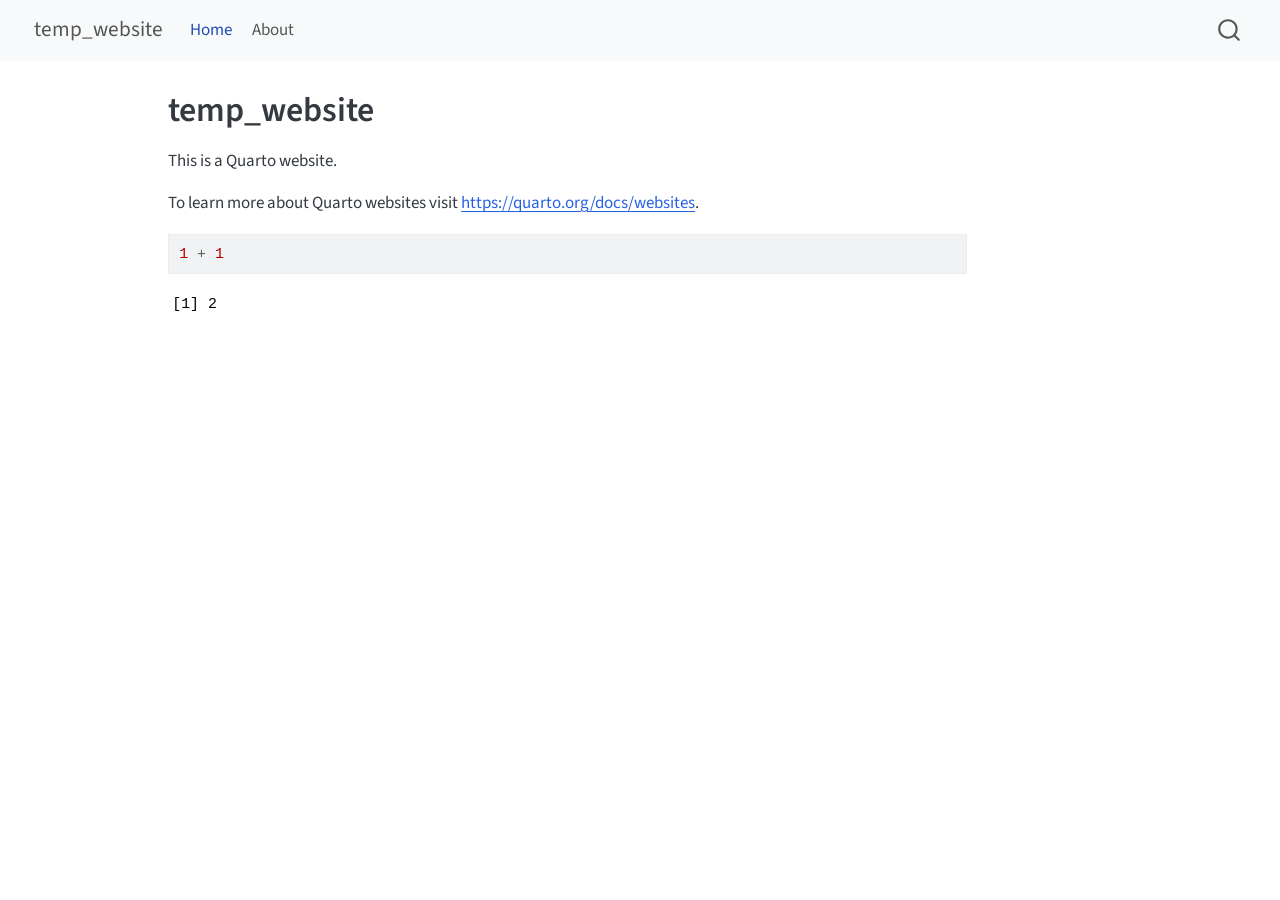
<file: _site/index.html>
<!DOCTYPE html>
<html xmlns="http://www.w3.org/1999/xhtml" lang="en" xml:lang="en"><head>

<meta charset="utf-8">
<meta name="generator" content="quarto-1.8.25">

<meta name="viewport" content="width=device-width, initial-scale=1.0, user-scalable=yes">


<title>temp_website</title>
<style>
code{white-space: pre-wrap;}
span.smallcaps{font-variant: small-caps;}
div.columns{display: flex; gap: min(4vw, 1.5em);}
div.column{flex: auto; overflow-x: auto;}
div.hanging-indent{margin-left: 1.5em; text-indent: -1.5em;}
ul.task-list{list-style: none;}
ul.task-list li input[type="checkbox"] {
  width: 0.8em;
  margin: 0 0.8em 0.2em -1em; /* quarto-specific, see https://github.com/quarto-dev/quarto-cli/issues/4556 */ 
  vertical-align: middle;
}
/* CSS for syntax highlighting */
html { -webkit-text-size-adjust: 100%; }
pre > code.sourceCode { white-space: pre; position: relative; }
pre > code.sourceCode > span { display: inline-block; line-height: 1.25; }
pre > code.sourceCode > span:empty { height: 1.2em; }
.sourceCode { overflow: visible; }
code.sourceCode > span { color: inherit; text-decoration: inherit; }
div.sourceCode { margin: 1em 0; }
pre.sourceCode { margin: 0; }
@media screen {
div.sourceCode { overflow: auto; }
}
@media print {
pre > code.sourceCode { white-space: pre-wrap; }
pre > code.sourceCode > span { text-indent: -5em; padding-left: 5em; }
}
pre.numberSource code
  { counter-reset: source-line 0; }
pre.numberSource code > span
  { position: relative; left: -4em; counter-increment: source-line; }
pre.numberSource code > span > a:first-child::before
  { content: counter(source-line);
    position: relative; left: -1em; text-align: right; vertical-align: baseline;
    border: none; display: inline-block;
    -webkit-touch-callout: none; -webkit-user-select: none;
    -khtml-user-select: none; -moz-user-select: none;
    -ms-user-select: none; user-select: none;
    padding: 0 4px; width: 4em;
  }
pre.numberSource { margin-left: 3em;  padding-left: 4px; }
div.sourceCode
  {   }
@media screen {
pre > code.sourceCode > span > a:first-child::before { text-decoration: underline; }
}
</style>


<script src="site_libs/quarto-nav/quarto-nav.js"></script>
<script src="site_libs/quarto-nav/headroom.min.js"></script>
<script src="site_libs/clipboard/clipboard.min.js"></script>
<script src="site_libs/quarto-search/autocomplete.umd.js"></script>
<script src="site_libs/quarto-search/fuse.min.js"></script>
<script src="site_libs/quarto-search/quarto-search.js"></script>
<meta name="quarto:offset" content="./">
<script src="site_libs/quarto-html/quarto.js" type="module"></script>
<script src="site_libs/quarto-html/tabsets/tabsets.js" type="module"></script>
<script src="site_libs/quarto-html/axe/axe-check.js" type="module"></script>
<script src="site_libs/quarto-html/popper.min.js"></script>
<script src="site_libs/quarto-html/tippy.umd.min.js"></script>
<script src="site_libs/quarto-html/anchor.min.js"></script>
<link href="site_libs/quarto-html/tippy.css" rel="stylesheet">
<link href="site_libs/quarto-html/quarto-syntax-highlighting-7b89279ff1a6dce999919e0e67d4d9ec.css" rel="stylesheet" id="quarto-text-highlighting-styles">
<script src="site_libs/bootstrap/bootstrap.min.js"></script>
<link href="site_libs/bootstrap/bootstrap-icons.css" rel="stylesheet">
<link href="site_libs/bootstrap/bootstrap-5b4ad623e5705c0698d39aec6f10cf02.min.css" rel="stylesheet" append-hash="true" id="quarto-bootstrap" data-mode="light">
<script id="quarto-search-options" type="application/json">{
  "location": "navbar",
  "copy-button": false,
  "collapse-after": 3,
  "panel-placement": "end",
  "type": "overlay",
  "limit": 50,
  "keyboard-shortcut": [
    "f",
    "/",
    "s"
  ],
  "show-item-context": false,
  "language": {
    "search-no-results-text": "No results",
    "search-matching-documents-text": "matching documents",
    "search-copy-link-title": "Copy link to search",
    "search-hide-matches-text": "Hide additional matches",
    "search-more-match-text": "more match in this document",
    "search-more-matches-text": "more matches in this document",
    "search-clear-button-title": "Clear",
    "search-text-placeholder": "",
    "search-detached-cancel-button-title": "Cancel",
    "search-submit-button-title": "Submit",
    "search-label": "Search"
  }
}</script>


<link rel="stylesheet" href="styles.css">
</head>

<body class="nav-fixed quarto-light">

<div id="quarto-search-results"></div>
  <header id="quarto-header" class="headroom fixed-top">
    <nav class="navbar navbar-expand-lg " data-bs-theme="dark">
      <div class="navbar-container container-fluid">
      <div class="navbar-brand-container mx-auto">
    <a href="./index.html" class="navbar-brand navbar-brand-logo">
    </a>
    <a class="navbar-brand" href="./index.html">
    <span class="navbar-title">temp_website</span>
    </a>
  </div>
            <div id="quarto-search" class="" title="Search"></div>
          <button class="navbar-toggler" type="button" data-bs-toggle="collapse" data-bs-target="#navbarCollapse" aria-controls="navbarCollapse" role="menu" aria-expanded="false" aria-label="Toggle navigation" onclick="if (window.quartoToggleHeadroom) { window.quartoToggleHeadroom(); }">
  <span class="navbar-toggler-icon"></span>
</button>
          <div class="collapse navbar-collapse" id="navbarCollapse">
            <ul class="navbar-nav navbar-nav-scroll me-auto">
  <li class="nav-item">
    <a class="nav-link active" href="./index.html" aria-current="page"> 
<span class="menu-text">Home</span></a>
  </li>  
  <li class="nav-item">
    <a class="nav-link" href="./about.html"> 
<span class="menu-text">About</span></a>
  </li>  
</ul>
          </div> <!-- /navcollapse -->
            <div class="quarto-navbar-tools">
</div>
      </div> <!-- /container-fluid -->
    </nav>
</header>
<!-- content -->
<div id="quarto-content" class="quarto-container page-columns page-rows-contents page-layout-article page-navbar">
<!-- sidebar -->
<!-- margin-sidebar -->
    <div id="quarto-margin-sidebar" class="sidebar margin-sidebar zindex-bottom">
        
    </div>
<!-- main -->
<main class="content" id="quarto-document-content">

<header id="title-block-header" class="quarto-title-block default">
<div class="quarto-title">
<h1 class="title">temp_website</h1>
</div>



<div class="quarto-title-meta">

    
  
    
  </div>
  


</header>


<p>This is a Quarto website.</p>
<p>To learn more about Quarto websites visit <a href="https://quarto.org/docs/websites" class="uri">https://quarto.org/docs/websites</a>.</p>
<div class="cell">
<div class="code-copy-outer-scaffold"><div class="sourceCode cell-code" id="cb1"><pre class="sourceCode r code-with-copy"><code class="sourceCode r"><span id="cb1-1"><a href="#cb1-1" aria-hidden="true" tabindex="-1"></a><span class="dv">1</span> <span class="sc">+</span> <span class="dv">1</span></span></code></pre></div><button title="Copy to Clipboard" class="code-copy-button"><i class="bi"></i></button></div>
<div class="cell-output cell-output-stdout">
<pre><code>[1] 2</code></pre>
</div>
</div>



</main> <!-- /main -->
<script id="quarto-html-after-body" type="application/javascript">
  window.document.addEventListener("DOMContentLoaded", function (event) {
    const icon = "";
    const anchorJS = new window.AnchorJS();
    anchorJS.options = {
      placement: 'right',
      icon: icon
    };
    anchorJS.add('.anchored');
    const isCodeAnnotation = (el) => {
      for (const clz of el.classList) {
        if (clz.startsWith('code-annotation-')) {                     
          return true;
        }
      }
      return false;
    }
    const onCopySuccess = function(e) {
      // button target
      const button = e.trigger;
      // don't keep focus
      button.blur();
      // flash "checked"
      button.classList.add('code-copy-button-checked');
      var currentTitle = button.getAttribute("title");
      button.setAttribute("title", "Copied!");
      let tooltip;
      if (window.bootstrap) {
        button.setAttribute("data-bs-toggle", "tooltip");
        button.setAttribute("data-bs-placement", "left");
        button.setAttribute("data-bs-title", "Copied!");
        tooltip = new bootstrap.Tooltip(button, 
          { trigger: "manual", 
            customClass: "code-copy-button-tooltip",
            offset: [0, -8]});
        tooltip.show();    
      }
      setTimeout(function() {
        if (tooltip) {
          tooltip.hide();
          button.removeAttribute("data-bs-title");
          button.removeAttribute("data-bs-toggle");
          button.removeAttribute("data-bs-placement");
        }
        button.setAttribute("title", currentTitle);
        button.classList.remove('code-copy-button-checked');
      }, 1000);
      // clear code selection
      e.clearSelection();
    }
    const getTextToCopy = function(trigger) {
      const outerScaffold = trigger.parentElement.cloneNode(true);
      const codeEl = outerScaffold.querySelector('code');
      for (const childEl of codeEl.children) {
        if (isCodeAnnotation(childEl)) {
          childEl.remove();
        }
      }
      return codeEl.innerText;
    }
    const clipboard = new window.ClipboardJS('.code-copy-button:not([data-in-quarto-modal])', {
      text: getTextToCopy
    });
    clipboard.on('success', onCopySuccess);
    if (window.document.getElementById('quarto-embedded-source-code-modal')) {
      const clipboardModal = new window.ClipboardJS('.code-copy-button[data-in-quarto-modal]', {
        text: getTextToCopy,
        container: window.document.getElementById('quarto-embedded-source-code-modal')
      });
      clipboardModal.on('success', onCopySuccess);
    }
      var localhostRegex = new RegExp(/^(?:http|https):\/\/localhost\:?[0-9]*\//);
      var mailtoRegex = new RegExp(/^mailto:/);
        var filterRegex = new RegExp('/' + window.location.host + '/');
      var isInternal = (href) => {
          return filterRegex.test(href) || localhostRegex.test(href) || mailtoRegex.test(href);
      }
      // Inspect non-navigation links and adorn them if external
     var links = window.document.querySelectorAll('a[href]:not(.nav-link):not(.navbar-brand):not(.toc-action):not(.sidebar-link):not(.sidebar-item-toggle):not(.pagination-link):not(.no-external):not([aria-hidden]):not(.dropdown-item):not(.quarto-navigation-tool):not(.about-link)');
      for (var i=0; i<links.length; i++) {
        const link = links[i];
        if (!isInternal(link.href)) {
          // undo the damage that might have been done by quarto-nav.js in the case of
          // links that we want to consider external
          if (link.dataset.originalHref !== undefined) {
            link.href = link.dataset.originalHref;
          }
        }
      }
    function tippyHover(el, contentFn, onTriggerFn, onUntriggerFn) {
      const config = {
        allowHTML: true,
        maxWidth: 500,
        delay: 100,
        arrow: false,
        appendTo: function(el) {
            return el.parentElement;
        },
        interactive: true,
        interactiveBorder: 10,
        theme: 'quarto',
        placement: 'bottom-start',
      };
      if (contentFn) {
        config.content = contentFn;
      }
      if (onTriggerFn) {
        config.onTrigger = onTriggerFn;
      }
      if (onUntriggerFn) {
        config.onUntrigger = onUntriggerFn;
      }
      window.tippy(el, config); 
    }
    const noterefs = window.document.querySelectorAll('a[role="doc-noteref"]');
    for (var i=0; i<noterefs.length; i++) {
      const ref = noterefs[i];
      tippyHover(ref, function() {
        // use id or data attribute instead here
        let href = ref.getAttribute('data-footnote-href') || ref.getAttribute('href');
        try { href = new URL(href).hash; } catch {}
        const id = href.replace(/^#\/?/, "");
        const note = window.document.getElementById(id);
        if (note) {
          return note.innerHTML;
        } else {
          return "";
        }
      });
    }
    const xrefs = window.document.querySelectorAll('a.quarto-xref');
    const processXRef = (id, note) => {
      // Strip column container classes
      const stripColumnClz = (el) => {
        el.classList.remove("page-full", "page-columns");
        if (el.children) {
          for (const child of el.children) {
            stripColumnClz(child);
          }
        }
      }
      stripColumnClz(note)
      if (id === null || id.startsWith('sec-')) {
        // Special case sections, only their first couple elements
        const container = document.createElement("div");
        if (note.children && note.children.length > 2) {
          container.appendChild(note.children[0].cloneNode(true));
          for (let i = 1; i < note.children.length; i++) {
            const child = note.children[i];
            if (child.tagName === "P" && child.innerText === "") {
              continue;
            } else {
              container.appendChild(child.cloneNode(true));
              break;
            }
          }
          if (window.Quarto?.typesetMath) {
            window.Quarto.typesetMath(container);
          }
          return container.innerHTML
        } else {
          if (window.Quarto?.typesetMath) {
            window.Quarto.typesetMath(note);
          }
          return note.innerHTML;
        }
      } else {
        // Remove any anchor links if they are present
        const anchorLink = note.querySelector('a.anchorjs-link');
        if (anchorLink) {
          anchorLink.remove();
        }
        if (window.Quarto?.typesetMath) {
          window.Quarto.typesetMath(note);
        }
        if (note.classList.contains("callout")) {
          return note.outerHTML;
        } else {
          return note.innerHTML;
        }
      }
    }
    for (var i=0; i<xrefs.length; i++) {
      const xref = xrefs[i];
      tippyHover(xref, undefined, function(instance) {
        instance.disable();
        let url = xref.getAttribute('href');
        let hash = undefined; 
        if (url.startsWith('#')) {
          hash = url;
        } else {
          try { hash = new URL(url).hash; } catch {}
        }
        if (hash) {
          const id = hash.replace(/^#\/?/, "");
          const note = window.document.getElementById(id);
          if (note !== null) {
            try {
              const html = processXRef(id, note.cloneNode(true));
              instance.setContent(html);
            } finally {
              instance.enable();
              instance.show();
            }
          } else {
            // See if we can fetch this
            fetch(url.split('#')[0])
            .then(res => res.text())
            .then(html => {
              const parser = new DOMParser();
              const htmlDoc = parser.parseFromString(html, "text/html");
              const note = htmlDoc.getElementById(id);
              if (note !== null) {
                const html = processXRef(id, note);
                instance.setContent(html);
              } 
            }).finally(() => {
              instance.enable();
              instance.show();
            });
          }
        } else {
          // See if we can fetch a full url (with no hash to target)
          // This is a special case and we should probably do some content thinning / targeting
          fetch(url)
          .then(res => res.text())
          .then(html => {
            const parser = new DOMParser();
            const htmlDoc = parser.parseFromString(html, "text/html");
            const note = htmlDoc.querySelector('main.content');
            if (note !== null) {
              // This should only happen for chapter cross references
              // (since there is no id in the URL)
              // remove the first header
              if (note.children.length > 0 && note.children[0].tagName === "HEADER") {
                note.children[0].remove();
              }
              const html = processXRef(null, note);
              instance.setContent(html);
            } 
          }).finally(() => {
            instance.enable();
            instance.show();
          });
        }
      }, function(instance) {
      });
    }
        let selectedAnnoteEl;
        const selectorForAnnotation = ( cell, annotation) => {
          let cellAttr = 'data-code-cell="' + cell + '"';
          let lineAttr = 'data-code-annotation="' +  annotation + '"';
          const selector = 'span[' + cellAttr + '][' + lineAttr + ']';
          return selector;
        }
        const selectCodeLines = (annoteEl) => {
          const doc = window.document;
          const targetCell = annoteEl.getAttribute("data-target-cell");
          const targetAnnotation = annoteEl.getAttribute("data-target-annotation");
          const annoteSpan = window.document.querySelector(selectorForAnnotation(targetCell, targetAnnotation));
          const lines = annoteSpan.getAttribute("data-code-lines").split(",");
          const lineIds = lines.map((line) => {
            return targetCell + "-" + line;
          })
          let top = null;
          let height = null;
          let parent = null;
          if (lineIds.length > 0) {
              //compute the position of the single el (top and bottom and make a div)
              const el = window.document.getElementById(lineIds[0]);
              top = el.offsetTop;
              height = el.offsetHeight;
              parent = el.parentElement.parentElement;
            if (lineIds.length > 1) {
              const lastEl = window.document.getElementById(lineIds[lineIds.length - 1]);
              const bottom = lastEl.offsetTop + lastEl.offsetHeight;
              height = bottom - top;
            }
            if (top !== null && height !== null && parent !== null) {
              // cook up a div (if necessary) and position it 
              let div = window.document.getElementById("code-annotation-line-highlight");
              if (div === null) {
                div = window.document.createElement("div");
                div.setAttribute("id", "code-annotation-line-highlight");
                div.style.position = 'absolute';
                parent.appendChild(div);
              }
              div.style.top = top - 2 + "px";
              div.style.height = height + 4 + "px";
              div.style.left = 0;
              let gutterDiv = window.document.getElementById("code-annotation-line-highlight-gutter");
              if (gutterDiv === null) {
                gutterDiv = window.document.createElement("div");
                gutterDiv.setAttribute("id", "code-annotation-line-highlight-gutter");
                gutterDiv.style.position = 'absolute';
                const codeCell = window.document.getElementById(targetCell);
                const gutter = codeCell.querySelector('.code-annotation-gutter');
                gutter.appendChild(gutterDiv);
              }
              gutterDiv.style.top = top - 2 + "px";
              gutterDiv.style.height = height + 4 + "px";
            }
            selectedAnnoteEl = annoteEl;
          }
        };
        const unselectCodeLines = () => {
          const elementsIds = ["code-annotation-line-highlight", "code-annotation-line-highlight-gutter"];
          elementsIds.forEach((elId) => {
            const div = window.document.getElementById(elId);
            if (div) {
              div.remove();
            }
          });
          selectedAnnoteEl = undefined;
        };
          // Handle positioning of the toggle
      window.addEventListener(
        "resize",
        throttle(() => {
          elRect = undefined;
          if (selectedAnnoteEl) {
            selectCodeLines(selectedAnnoteEl);
          }
        }, 10)
      );
      function throttle(fn, ms) {
      let throttle = false;
      let timer;
        return (...args) => {
          if(!throttle) { // first call gets through
              fn.apply(this, args);
              throttle = true;
          } else { // all the others get throttled
              if(timer) clearTimeout(timer); // cancel #2
              timer = setTimeout(() => {
                fn.apply(this, args);
                timer = throttle = false;
              }, ms);
          }
        };
      }
        // Attach click handler to the DT
        const annoteDls = window.document.querySelectorAll('dt[data-target-cell]');
        for (const annoteDlNode of annoteDls) {
          annoteDlNode.addEventListener('click', (event) => {
            const clickedEl = event.target;
            if (clickedEl !== selectedAnnoteEl) {
              unselectCodeLines();
              const activeEl = window.document.querySelector('dt[data-target-cell].code-annotation-active');
              if (activeEl) {
                activeEl.classList.remove('code-annotation-active');
              }
              selectCodeLines(clickedEl);
              clickedEl.classList.add('code-annotation-active');
            } else {
              // Unselect the line
              unselectCodeLines();
              clickedEl.classList.remove('code-annotation-active');
            }
          });
        }
    const findCites = (el) => {
      const parentEl = el.parentElement;
      if (parentEl) {
        const cites = parentEl.dataset.cites;
        if (cites) {
          return {
            el,
            cites: cites.split(' ')
          };
        } else {
          return findCites(el.parentElement)
        }
      } else {
        return undefined;
      }
    };
    var bibliorefs = window.document.querySelectorAll('a[role="doc-biblioref"]');
    for (var i=0; i<bibliorefs.length; i++) {
      const ref = bibliorefs[i];
      const citeInfo = findCites(ref);
      if (citeInfo) {
        tippyHover(citeInfo.el, function() {
          var popup = window.document.createElement('div');
          citeInfo.cites.forEach(function(cite) {
            var citeDiv = window.document.createElement('div');
            citeDiv.classList.add('hanging-indent');
            citeDiv.classList.add('csl-entry');
            var biblioDiv = window.document.getElementById('ref-' + cite);
            if (biblioDiv) {
              citeDiv.innerHTML = biblioDiv.innerHTML;
            }
            popup.appendChild(citeDiv);
          });
          return popup.innerHTML;
        });
      }
    }
  });
  </script>
</div> <!-- /content -->




</body></html>
</file>
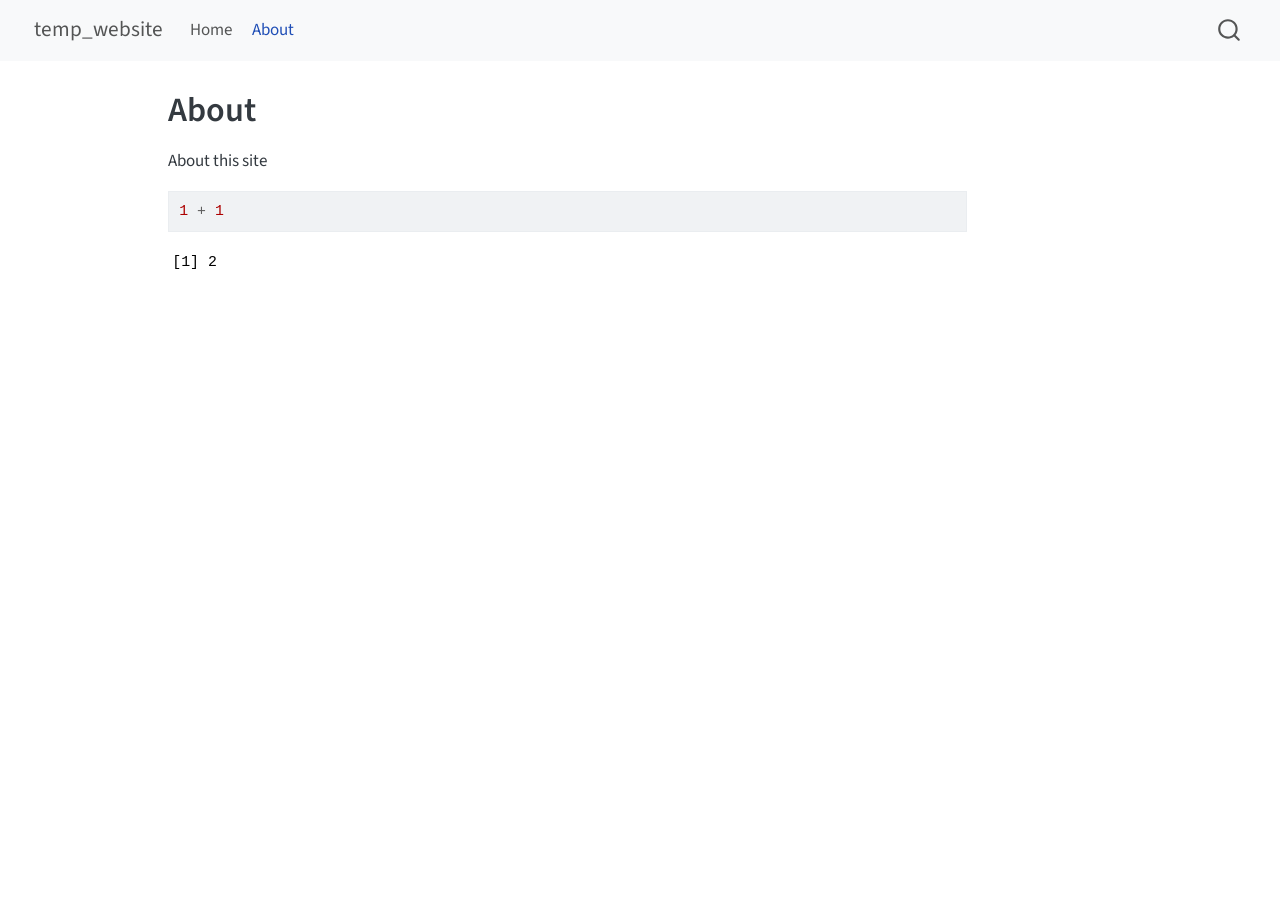
<file: _site/about.html>
<!DOCTYPE html>
<html xmlns="http://www.w3.org/1999/xhtml" lang="en" xml:lang="en"><head>

<meta charset="utf-8">
<meta name="generator" content="quarto-1.8.25">

<meta name="viewport" content="width=device-width, initial-scale=1.0, user-scalable=yes">


<title>About – temp_website</title>
<style>
code{white-space: pre-wrap;}
span.smallcaps{font-variant: small-caps;}
div.columns{display: flex; gap: min(4vw, 1.5em);}
div.column{flex: auto; overflow-x: auto;}
div.hanging-indent{margin-left: 1.5em; text-indent: -1.5em;}
ul.task-list{list-style: none;}
ul.task-list li input[type="checkbox"] {
  width: 0.8em;
  margin: 0 0.8em 0.2em -1em; /* quarto-specific, see https://github.com/quarto-dev/quarto-cli/issues/4556 */ 
  vertical-align: middle;
}
/* CSS for syntax highlighting */
html { -webkit-text-size-adjust: 100%; }
pre > code.sourceCode { white-space: pre; position: relative; }
pre > code.sourceCode > span { display: inline-block; line-height: 1.25; }
pre > code.sourceCode > span:empty { height: 1.2em; }
.sourceCode { overflow: visible; }
code.sourceCode > span { color: inherit; text-decoration: inherit; }
div.sourceCode { margin: 1em 0; }
pre.sourceCode { margin: 0; }
@media screen {
div.sourceCode { overflow: auto; }
}
@media print {
pre > code.sourceCode { white-space: pre-wrap; }
pre > code.sourceCode > span { text-indent: -5em; padding-left: 5em; }
}
pre.numberSource code
  { counter-reset: source-line 0; }
pre.numberSource code > span
  { position: relative; left: -4em; counter-increment: source-line; }
pre.numberSource code > span > a:first-child::before
  { content: counter(source-line);
    position: relative; left: -1em; text-align: right; vertical-align: baseline;
    border: none; display: inline-block;
    -webkit-touch-callout: none; -webkit-user-select: none;
    -khtml-user-select: none; -moz-user-select: none;
    -ms-user-select: none; user-select: none;
    padding: 0 4px; width: 4em;
  }
pre.numberSource { margin-left: 3em;  padding-left: 4px; }
div.sourceCode
  {   }
@media screen {
pre > code.sourceCode > span > a:first-child::before { text-decoration: underline; }
}
</style>


<script src="site_libs/quarto-nav/quarto-nav.js"></script>
<script src="site_libs/quarto-nav/headroom.min.js"></script>
<script src="site_libs/clipboard/clipboard.min.js"></script>
<script src="site_libs/quarto-search/autocomplete.umd.js"></script>
<script src="site_libs/quarto-search/fuse.min.js"></script>
<script src="site_libs/quarto-search/quarto-search.js"></script>
<meta name="quarto:offset" content="./">
<script src="site_libs/quarto-html/quarto.js" type="module"></script>
<script src="site_libs/quarto-html/tabsets/tabsets.js" type="module"></script>
<script src="site_libs/quarto-html/axe/axe-check.js" type="module"></script>
<script src="site_libs/quarto-html/popper.min.js"></script>
<script src="site_libs/quarto-html/tippy.umd.min.js"></script>
<script src="site_libs/quarto-html/anchor.min.js"></script>
<link href="site_libs/quarto-html/tippy.css" rel="stylesheet">
<link href="site_libs/quarto-html/quarto-syntax-highlighting-7b89279ff1a6dce999919e0e67d4d9ec.css" rel="stylesheet" id="quarto-text-highlighting-styles">
<script src="site_libs/bootstrap/bootstrap.min.js"></script>
<link href="site_libs/bootstrap/bootstrap-icons.css" rel="stylesheet">
<link href="site_libs/bootstrap/bootstrap-5b4ad623e5705c0698d39aec6f10cf02.min.css" rel="stylesheet" append-hash="true" id="quarto-bootstrap" data-mode="light">
<script id="quarto-search-options" type="application/json">{
  "location": "navbar",
  "copy-button": false,
  "collapse-after": 3,
  "panel-placement": "end",
  "type": "overlay",
  "limit": 50,
  "keyboard-shortcut": [
    "f",
    "/",
    "s"
  ],
  "show-item-context": false,
  "language": {
    "search-no-results-text": "No results",
    "search-matching-documents-text": "matching documents",
    "search-copy-link-title": "Copy link to search",
    "search-hide-matches-text": "Hide additional matches",
    "search-more-match-text": "more match in this document",
    "search-more-matches-text": "more matches in this document",
    "search-clear-button-title": "Clear",
    "search-text-placeholder": "",
    "search-detached-cancel-button-title": "Cancel",
    "search-submit-button-title": "Submit",
    "search-label": "Search"
  }
}</script>


<link rel="stylesheet" href="styles.css">
</head>

<body class="nav-fixed quarto-light">

<div id="quarto-search-results"></div>
  <header id="quarto-header" class="headroom fixed-top">
    <nav class="navbar navbar-expand-lg " data-bs-theme="dark">
      <div class="navbar-container container-fluid">
      <div class="navbar-brand-container mx-auto">
    <a href="./index.html" class="navbar-brand navbar-brand-logo">
    </a>
    <a class="navbar-brand" href="./index.html">
    <span class="navbar-title">temp_website</span>
    </a>
  </div>
            <div id="quarto-search" class="" title="Search"></div>
          <button class="navbar-toggler" type="button" data-bs-toggle="collapse" data-bs-target="#navbarCollapse" aria-controls="navbarCollapse" role="menu" aria-expanded="false" aria-label="Toggle navigation" onclick="if (window.quartoToggleHeadroom) { window.quartoToggleHeadroom(); }">
  <span class="navbar-toggler-icon"></span>
</button>
          <div class="collapse navbar-collapse" id="navbarCollapse">
            <ul class="navbar-nav navbar-nav-scroll me-auto">
  <li class="nav-item">
    <a class="nav-link" href="./index.html"> 
<span class="menu-text">Home</span></a>
  </li>  
  <li class="nav-item">
    <a class="nav-link active" href="./about.html" aria-current="page"> 
<span class="menu-text">About</span></a>
  </li>  
</ul>
          </div> <!-- /navcollapse -->
            <div class="quarto-navbar-tools">
</div>
      </div> <!-- /container-fluid -->
    </nav>
</header>
<!-- content -->
<div id="quarto-content" class="quarto-container page-columns page-rows-contents page-layout-article page-navbar">
<!-- sidebar -->
<!-- margin-sidebar -->
    <div id="quarto-margin-sidebar" class="sidebar margin-sidebar zindex-bottom">
        
    </div>
<!-- main -->
<main class="content" id="quarto-document-content">

<header id="title-block-header" class="quarto-title-block default">
<div class="quarto-title">
<h1 class="title">About</h1>
</div>



<div class="quarto-title-meta">

    
  
    
  </div>
  


</header>


<p>About this site</p>
<div class="cell">
<div class="code-copy-outer-scaffold"><div class="sourceCode cell-code" id="cb1"><pre class="sourceCode r code-with-copy"><code class="sourceCode r"><span id="cb1-1"><a href="#cb1-1" aria-hidden="true" tabindex="-1"></a><span class="dv">1</span> <span class="sc">+</span> <span class="dv">1</span></span></code></pre></div><button title="Copy to Clipboard" class="code-copy-button"><i class="bi"></i></button></div>
<div class="cell-output cell-output-stdout">
<pre><code>[1] 2</code></pre>
</div>
</div>



</main> <!-- /main -->
<script id="quarto-html-after-body" type="application/javascript">
  window.document.addEventListener("DOMContentLoaded", function (event) {
    const icon = "";
    const anchorJS = new window.AnchorJS();
    anchorJS.options = {
      placement: 'right',
      icon: icon
    };
    anchorJS.add('.anchored');
    const isCodeAnnotation = (el) => {
      for (const clz of el.classList) {
        if (clz.startsWith('code-annotation-')) {                     
          return true;
        }
      }
      return false;
    }
    const onCopySuccess = function(e) {
      // button target
      const button = e.trigger;
      // don't keep focus
      button.blur();
      // flash "checked"
      button.classList.add('code-copy-button-checked');
      var currentTitle = button.getAttribute("title");
      button.setAttribute("title", "Copied!");
      let tooltip;
      if (window.bootstrap) {
        button.setAttribute("data-bs-toggle", "tooltip");
        button.setAttribute("data-bs-placement", "left");
        button.setAttribute("data-bs-title", "Copied!");
        tooltip = new bootstrap.Tooltip(button, 
          { trigger: "manual", 
            customClass: "code-copy-button-tooltip",
            offset: [0, -8]});
        tooltip.show();    
      }
      setTimeout(function() {
        if (tooltip) {
          tooltip.hide();
          button.removeAttribute("data-bs-title");
          button.removeAttribute("data-bs-toggle");
          button.removeAttribute("data-bs-placement");
        }
        button.setAttribute("title", currentTitle);
        button.classList.remove('code-copy-button-checked');
      }, 1000);
      // clear code selection
      e.clearSelection();
    }
    const getTextToCopy = function(trigger) {
      const outerScaffold = trigger.parentElement.cloneNode(true);
      const codeEl = outerScaffold.querySelector('code');
      for (const childEl of codeEl.children) {
        if (isCodeAnnotation(childEl)) {
          childEl.remove();
        }
      }
      return codeEl.innerText;
    }
    const clipboard = new window.ClipboardJS('.code-copy-button:not([data-in-quarto-modal])', {
      text: getTextToCopy
    });
    clipboard.on('success', onCopySuccess);
    if (window.document.getElementById('quarto-embedded-source-code-modal')) {
      const clipboardModal = new window.ClipboardJS('.code-copy-button[data-in-quarto-modal]', {
        text: getTextToCopy,
        container: window.document.getElementById('quarto-embedded-source-code-modal')
      });
      clipboardModal.on('success', onCopySuccess);
    }
      var localhostRegex = new RegExp(/^(?:http|https):\/\/localhost\:?[0-9]*\//);
      var mailtoRegex = new RegExp(/^mailto:/);
        var filterRegex = new RegExp('/' + window.location.host + '/');
      var isInternal = (href) => {
          return filterRegex.test(href) || localhostRegex.test(href) || mailtoRegex.test(href);
      }
      // Inspect non-navigation links and adorn them if external
     var links = window.document.querySelectorAll('a[href]:not(.nav-link):not(.navbar-brand):not(.toc-action):not(.sidebar-link):not(.sidebar-item-toggle):not(.pagination-link):not(.no-external):not([aria-hidden]):not(.dropdown-item):not(.quarto-navigation-tool):not(.about-link)');
      for (var i=0; i<links.length; i++) {
        const link = links[i];
        if (!isInternal(link.href)) {
          // undo the damage that might have been done by quarto-nav.js in the case of
          // links that we want to consider external
          if (link.dataset.originalHref !== undefined) {
            link.href = link.dataset.originalHref;
          }
        }
      }
    function tippyHover(el, contentFn, onTriggerFn, onUntriggerFn) {
      const config = {
        allowHTML: true,
        maxWidth: 500,
        delay: 100,
        arrow: false,
        appendTo: function(el) {
            return el.parentElement;
        },
        interactive: true,
        interactiveBorder: 10,
        theme: 'quarto',
        placement: 'bottom-start',
      };
      if (contentFn) {
        config.content = contentFn;
      }
      if (onTriggerFn) {
        config.onTrigger = onTriggerFn;
      }
      if (onUntriggerFn) {
        config.onUntrigger = onUntriggerFn;
      }
      window.tippy(el, config); 
    }
    const noterefs = window.document.querySelectorAll('a[role="doc-noteref"]');
    for (var i=0; i<noterefs.length; i++) {
      const ref = noterefs[i];
      tippyHover(ref, function() {
        // use id or data attribute instead here
        let href = ref.getAttribute('data-footnote-href') || ref.getAttribute('href');
        try { href = new URL(href).hash; } catch {}
        const id = href.replace(/^#\/?/, "");
        const note = window.document.getElementById(id);
        if (note) {
          return note.innerHTML;
        } else {
          return "";
        }
      });
    }
    const xrefs = window.document.querySelectorAll('a.quarto-xref');
    const processXRef = (id, note) => {
      // Strip column container classes
      const stripColumnClz = (el) => {
        el.classList.remove("page-full", "page-columns");
        if (el.children) {
          for (const child of el.children) {
            stripColumnClz(child);
          }
        }
      }
      stripColumnClz(note)
      if (id === null || id.startsWith('sec-')) {
        // Special case sections, only their first couple elements
        const container = document.createElement("div");
        if (note.children && note.children.length > 2) {
          container.appendChild(note.children[0].cloneNode(true));
          for (let i = 1; i < note.children.length; i++) {
            const child = note.children[i];
            if (child.tagName === "P" && child.innerText === "") {
              continue;
            } else {
              container.appendChild(child.cloneNode(true));
              break;
            }
          }
          if (window.Quarto?.typesetMath) {
            window.Quarto.typesetMath(container);
          }
          return container.innerHTML
        } else {
          if (window.Quarto?.typesetMath) {
            window.Quarto.typesetMath(note);
          }
          return note.innerHTML;
        }
      } else {
        // Remove any anchor links if they are present
        const anchorLink = note.querySelector('a.anchorjs-link');
        if (anchorLink) {
          anchorLink.remove();
        }
        if (window.Quarto?.typesetMath) {
          window.Quarto.typesetMath(note);
        }
        if (note.classList.contains("callout")) {
          return note.outerHTML;
        } else {
          return note.innerHTML;
        }
      }
    }
    for (var i=0; i<xrefs.length; i++) {
      const xref = xrefs[i];
      tippyHover(xref, undefined, function(instance) {
        instance.disable();
        let url = xref.getAttribute('href');
        let hash = undefined; 
        if (url.startsWith('#')) {
          hash = url;
        } else {
          try { hash = new URL(url).hash; } catch {}
        }
        if (hash) {
          const id = hash.replace(/^#\/?/, "");
          const note = window.document.getElementById(id);
          if (note !== null) {
            try {
              const html = processXRef(id, note.cloneNode(true));
              instance.setContent(html);
            } finally {
              instance.enable();
              instance.show();
            }
          } else {
            // See if we can fetch this
            fetch(url.split('#')[0])
            .then(res => res.text())
            .then(html => {
              const parser = new DOMParser();
              const htmlDoc = parser.parseFromString(html, "text/html");
              const note = htmlDoc.getElementById(id);
              if (note !== null) {
                const html = processXRef(id, note);
                instance.setContent(html);
              } 
            }).finally(() => {
              instance.enable();
              instance.show();
            });
          }
        } else {
          // See if we can fetch a full url (with no hash to target)
          // This is a special case and we should probably do some content thinning / targeting
          fetch(url)
          .then(res => res.text())
          .then(html => {
            const parser = new DOMParser();
            const htmlDoc = parser.parseFromString(html, "text/html");
            const note = htmlDoc.querySelector('main.content');
            if (note !== null) {
              // This should only happen for chapter cross references
              // (since there is no id in the URL)
              // remove the first header
              if (note.children.length > 0 && note.children[0].tagName === "HEADER") {
                note.children[0].remove();
              }
              const html = processXRef(null, note);
              instance.setContent(html);
            } 
          }).finally(() => {
            instance.enable();
            instance.show();
          });
        }
      }, function(instance) {
      });
    }
        let selectedAnnoteEl;
        const selectorForAnnotation = ( cell, annotation) => {
          let cellAttr = 'data-code-cell="' + cell + '"';
          let lineAttr = 'data-code-annotation="' +  annotation + '"';
          const selector = 'span[' + cellAttr + '][' + lineAttr + ']';
          return selector;
        }
        const selectCodeLines = (annoteEl) => {
          const doc = window.document;
          const targetCell = annoteEl.getAttribute("data-target-cell");
          const targetAnnotation = annoteEl.getAttribute("data-target-annotation");
          const annoteSpan = window.document.querySelector(selectorForAnnotation(targetCell, targetAnnotation));
          const lines = annoteSpan.getAttribute("data-code-lines").split(",");
          const lineIds = lines.map((line) => {
            return targetCell + "-" + line;
          })
          let top = null;
          let height = null;
          let parent = null;
          if (lineIds.length > 0) {
              //compute the position of the single el (top and bottom and make a div)
              const el = window.document.getElementById(lineIds[0]);
              top = el.offsetTop;
              height = el.offsetHeight;
              parent = el.parentElement.parentElement;
            if (lineIds.length > 1) {
              const lastEl = window.document.getElementById(lineIds[lineIds.length - 1]);
              const bottom = lastEl.offsetTop + lastEl.offsetHeight;
              height = bottom - top;
            }
            if (top !== null && height !== null && parent !== null) {
              // cook up a div (if necessary) and position it 
              let div = window.document.getElementById("code-annotation-line-highlight");
              if (div === null) {
                div = window.document.createElement("div");
                div.setAttribute("id", "code-annotation-line-highlight");
                div.style.position = 'absolute';
                parent.appendChild(div);
              }
              div.style.top = top - 2 + "px";
              div.style.height = height + 4 + "px";
              div.style.left = 0;
              let gutterDiv = window.document.getElementById("code-annotation-line-highlight-gutter");
              if (gutterDiv === null) {
                gutterDiv = window.document.createElement("div");
                gutterDiv.setAttribute("id", "code-annotation-line-highlight-gutter");
                gutterDiv.style.position = 'absolute';
                const codeCell = window.document.getElementById(targetCell);
                const gutter = codeCell.querySelector('.code-annotation-gutter');
                gutter.appendChild(gutterDiv);
              }
              gutterDiv.style.top = top - 2 + "px";
              gutterDiv.style.height = height + 4 + "px";
            }
            selectedAnnoteEl = annoteEl;
          }
        };
        const unselectCodeLines = () => {
          const elementsIds = ["code-annotation-line-highlight", "code-annotation-line-highlight-gutter"];
          elementsIds.forEach((elId) => {
            const div = window.document.getElementById(elId);
            if (div) {
              div.remove();
            }
          });
          selectedAnnoteEl = undefined;
        };
          // Handle positioning of the toggle
      window.addEventListener(
        "resize",
        throttle(() => {
          elRect = undefined;
          if (selectedAnnoteEl) {
            selectCodeLines(selectedAnnoteEl);
          }
        }, 10)
      );
      function throttle(fn, ms) {
      let throttle = false;
      let timer;
        return (...args) => {
          if(!throttle) { // first call gets through
              fn.apply(this, args);
              throttle = true;
          } else { // all the others get throttled
              if(timer) clearTimeout(timer); // cancel #2
              timer = setTimeout(() => {
                fn.apply(this, args);
                timer = throttle = false;
              }, ms);
          }
        };
      }
        // Attach click handler to the DT
        const annoteDls = window.document.querySelectorAll('dt[data-target-cell]');
        for (const annoteDlNode of annoteDls) {
          annoteDlNode.addEventListener('click', (event) => {
            const clickedEl = event.target;
            if (clickedEl !== selectedAnnoteEl) {
              unselectCodeLines();
              const activeEl = window.document.querySelector('dt[data-target-cell].code-annotation-active');
              if (activeEl) {
                activeEl.classList.remove('code-annotation-active');
              }
              selectCodeLines(clickedEl);
              clickedEl.classList.add('code-annotation-active');
            } else {
              // Unselect the line
              unselectCodeLines();
              clickedEl.classList.remove('code-annotation-active');
            }
          });
        }
    const findCites = (el) => {
      const parentEl = el.parentElement;
      if (parentEl) {
        const cites = parentEl.dataset.cites;
        if (cites) {
          return {
            el,
            cites: cites.split(' ')
          };
        } else {
          return findCites(el.parentElement)
        }
      } else {
        return undefined;
      }
    };
    var bibliorefs = window.document.querySelectorAll('a[role="doc-biblioref"]');
    for (var i=0; i<bibliorefs.length; i++) {
      const ref = bibliorefs[i];
      const citeInfo = findCites(ref);
      if (citeInfo) {
        tippyHover(citeInfo.el, function() {
          var popup = window.document.createElement('div');
          citeInfo.cites.forEach(function(cite) {
            var citeDiv = window.document.createElement('div');
            citeDiv.classList.add('hanging-indent');
            citeDiv.classList.add('csl-entry');
            var biblioDiv = window.document.getElementById('ref-' + cite);
            if (biblioDiv) {
              citeDiv.innerHTML = biblioDiv.innerHTML;
            }
            popup.appendChild(citeDiv);
          });
          return popup.innerHTML;
        });
      }
    }
  });
  </script>
</div> <!-- /content -->




</body></html>
</file>
<file: _site/site_libs/quarto-html/tippy.css>
.tippy-box[data-animation=fade][data-state=hidden]{opacity:0}[data-tippy-root]{max-width:calc(100vw - 10px)}.tippy-box{position:relative;background-color:#333;color:#fff;border-radius:4px;font-size:14px;line-height:1.4;white-space:normal;outline:0;transition-property:transform,visibility,opacity}.tippy-box[data-placement^=top]>.tippy-arrow{bottom:0}.tippy-box[data-placement^=top]>.tippy-arrow:before{bottom:-7px;left:0;border-width:8px 8px 0;border-top-color:initial;transform-origin:center top}.tippy-box[data-placement^=bottom]>.tippy-arrow{top:0}.tippy-box[data-placement^=bottom]>.tippy-arrow:before{top:-7px;left:0;border-width:0 8px 8px;border-bottom-color:initial;transform-origin:center bottom}.tippy-box[data-placement^=left]>.tippy-arrow{right:0}.tippy-box[data-placement^=left]>.tippy-arrow:before{border-width:8px 0 8px 8px;border-left-color:initial;right:-7px;transform-origin:center left}.tippy-box[data-placement^=right]>.tippy-arrow{left:0}.tippy-box[data-placement^=right]>.tippy-arrow:before{left:-7px;border-width:8px 8px 8px 0;border-right-color:initial;transform-origin:center right}.tippy-box[data-inertia][data-state=visible]{transition-timing-function:cubic-bezier(.54,1.5,.38,1.11)}.tippy-arrow{width:16px;height:16px;color:#333}.tippy-arrow:before{content:"";position:absolute;border-color:transparent;border-style:solid}.tippy-content{position:relative;padding:5px 9px;z-index:1}
</file>
<file: _site/site_libs/quarto-html/quarto-syntax-highlighting-7b89279ff1a6dce999919e0e67d4d9ec.css>
/* quarto syntax highlight colors */
:root {
  --quarto-hl-ot-color: #003B4F;
  --quarto-hl-at-color: #657422;
  --quarto-hl-ss-color: #20794D;
  --quarto-hl-an-color: #5E5E5E;
  --quarto-hl-fu-color: #4758AB;
  --quarto-hl-st-color: #20794D;
  --quarto-hl-cf-color: #003B4F;
  --quarto-hl-op-color: #5E5E5E;
  --quarto-hl-er-color: #AD0000;
  --quarto-hl-bn-color: #AD0000;
  --quarto-hl-al-color: #AD0000;
  --quarto-hl-va-color: #111111;
  --quarto-hl-bu-color: inherit;
  --quarto-hl-ex-color: inherit;
  --quarto-hl-pp-color: #AD0000;
  --quarto-hl-in-color: #5E5E5E;
  --quarto-hl-vs-color: #20794D;
  --quarto-hl-wa-color: #5E5E5E;
  --quarto-hl-do-color: #5E5E5E;
  --quarto-hl-im-color: #00769E;
  --quarto-hl-ch-color: #20794D;
  --quarto-hl-dt-color: #AD0000;
  --quarto-hl-fl-color: #AD0000;
  --quarto-hl-co-color: #5E5E5E;
  --quarto-hl-cv-color: #5E5E5E;
  --quarto-hl-cn-color: #8f5902;
  --quarto-hl-sc-color: #5E5E5E;
  --quarto-hl-dv-color: #AD0000;
  --quarto-hl-kw-color: #003B4F;
}

/* other quarto variables */
:root {
  --quarto-font-monospace: SFMono-Regular, Menlo, Monaco, Consolas, "Liberation Mono", "Courier New", monospace;
}

/* syntax highlight based on Pandoc's rules */
pre > code.sourceCode > span {
  color: #003B4F;
}

code.sourceCode > span {
  color: #003B4F;
}

div.sourceCode,
div.sourceCode pre.sourceCode {
  color: #003B4F;
}

/* Normal */
code span {
  color: #003B4F;
}

/* Alert */
code span.al {
  color: #AD0000;
  font-style: inherit;
}

/* Annotation */
code span.an {
  color: #5E5E5E;
  font-style: inherit;
}

/* Attribute */
code span.at {
  color: #657422;
  font-style: inherit;
}

/* BaseN */
code span.bn {
  color: #AD0000;
  font-style: inherit;
}

/* BuiltIn */
code span.bu {
  font-style: inherit;
}

/* ControlFlow */
code span.cf {
  color: #003B4F;
  font-weight: bold;
  font-style: inherit;
}

/* Char */
code span.ch {
  color: #20794D;
  font-style: inherit;
}

/* Constant */
code span.cn {
  color: #8f5902;
  font-style: inherit;
}

/* Comment */
code span.co {
  color: #5E5E5E;
  font-style: inherit;
}

/* CommentVar */
code span.cv {
  color: #5E5E5E;
  font-style: italic;
}

/* Documentation */
code span.do {
  color: #5E5E5E;
  font-style: italic;
}

/* DataType */
code span.dt {
  color: #AD0000;
  font-style: inherit;
}

/* DecVal */
code span.dv {
  color: #AD0000;
  font-style: inherit;
}

/* Error */
code span.er {
  color: #AD0000;
  font-style: inherit;
}

/* Extension */
code span.ex {
  font-style: inherit;
}

/* Float */
code span.fl {
  color: #AD0000;
  font-style: inherit;
}

/* Function */
code span.fu {
  color: #4758AB;
  font-style: inherit;
}

/* Import */
code span.im {
  color: #00769E;
  font-style: inherit;
}

/* Information */
code span.in {
  color: #5E5E5E;
  font-style: inherit;
}

/* Keyword */
code span.kw {
  color: #003B4F;
  font-weight: bold;
  font-style: inherit;
}

/* Operator */
code span.op {
  color: #5E5E5E;
  font-style: inherit;
}

/* Other */
code span.ot {
  color: #003B4F;
  font-style: inherit;
}

/* Preprocessor */
code span.pp {
  color: #AD0000;
  font-style: inherit;
}

/* SpecialChar */
code span.sc {
  color: #5E5E5E;
  font-style: inherit;
}

/* SpecialString */
code span.ss {
  color: #20794D;
  font-style: inherit;
}

/* String */
code span.st {
  color: #20794D;
  font-style: inherit;
}

/* Variable */
code span.va {
  color: #111111;
  font-style: inherit;
}

/* VerbatimString */
code span.vs {
  color: #20794D;
  font-style: inherit;
}

/* Warning */
code span.wa {
  color: #5E5E5E;
  font-style: italic;
}

.prevent-inlining {
  content: "</";
}

/*# sourceMappingURL=3944bc705cfaf4c80e56f77c5205168a.css.map */
</file>
<file: _site/styles.css>
/* css styles */
</file>
